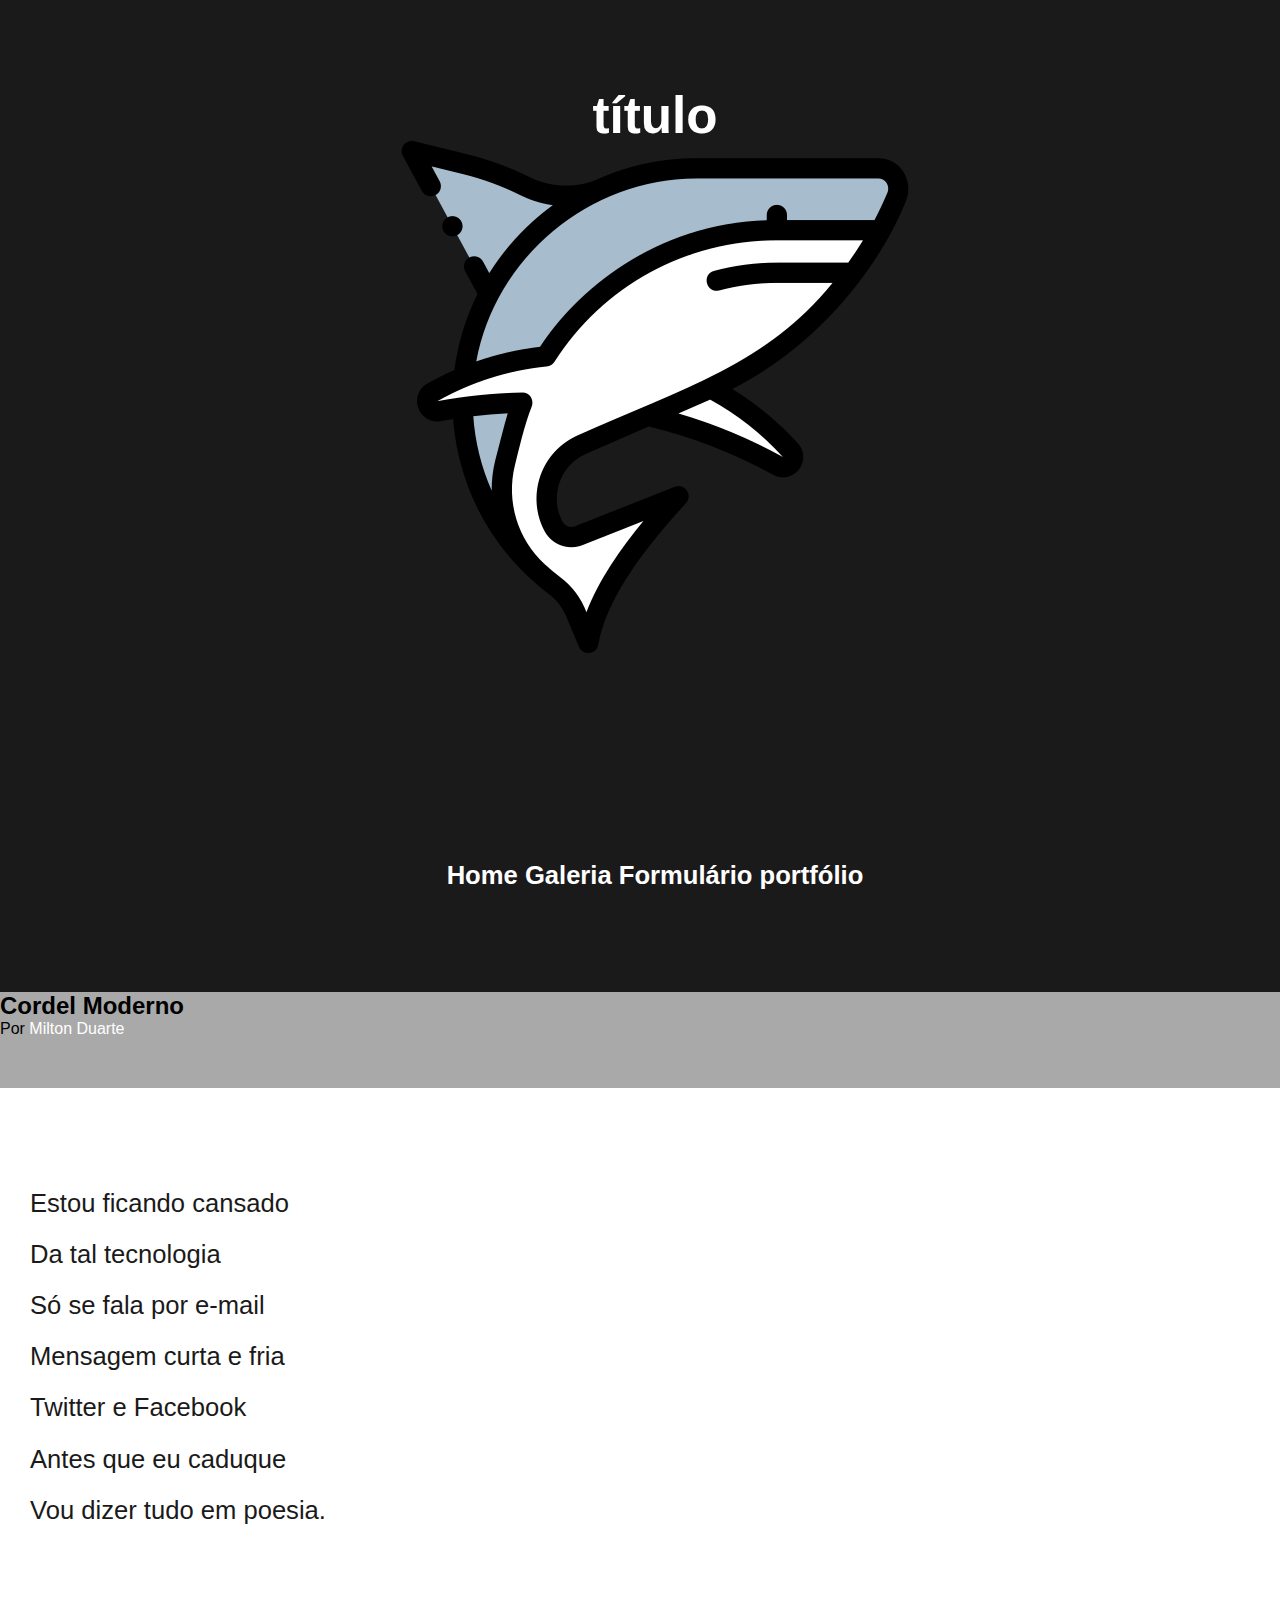
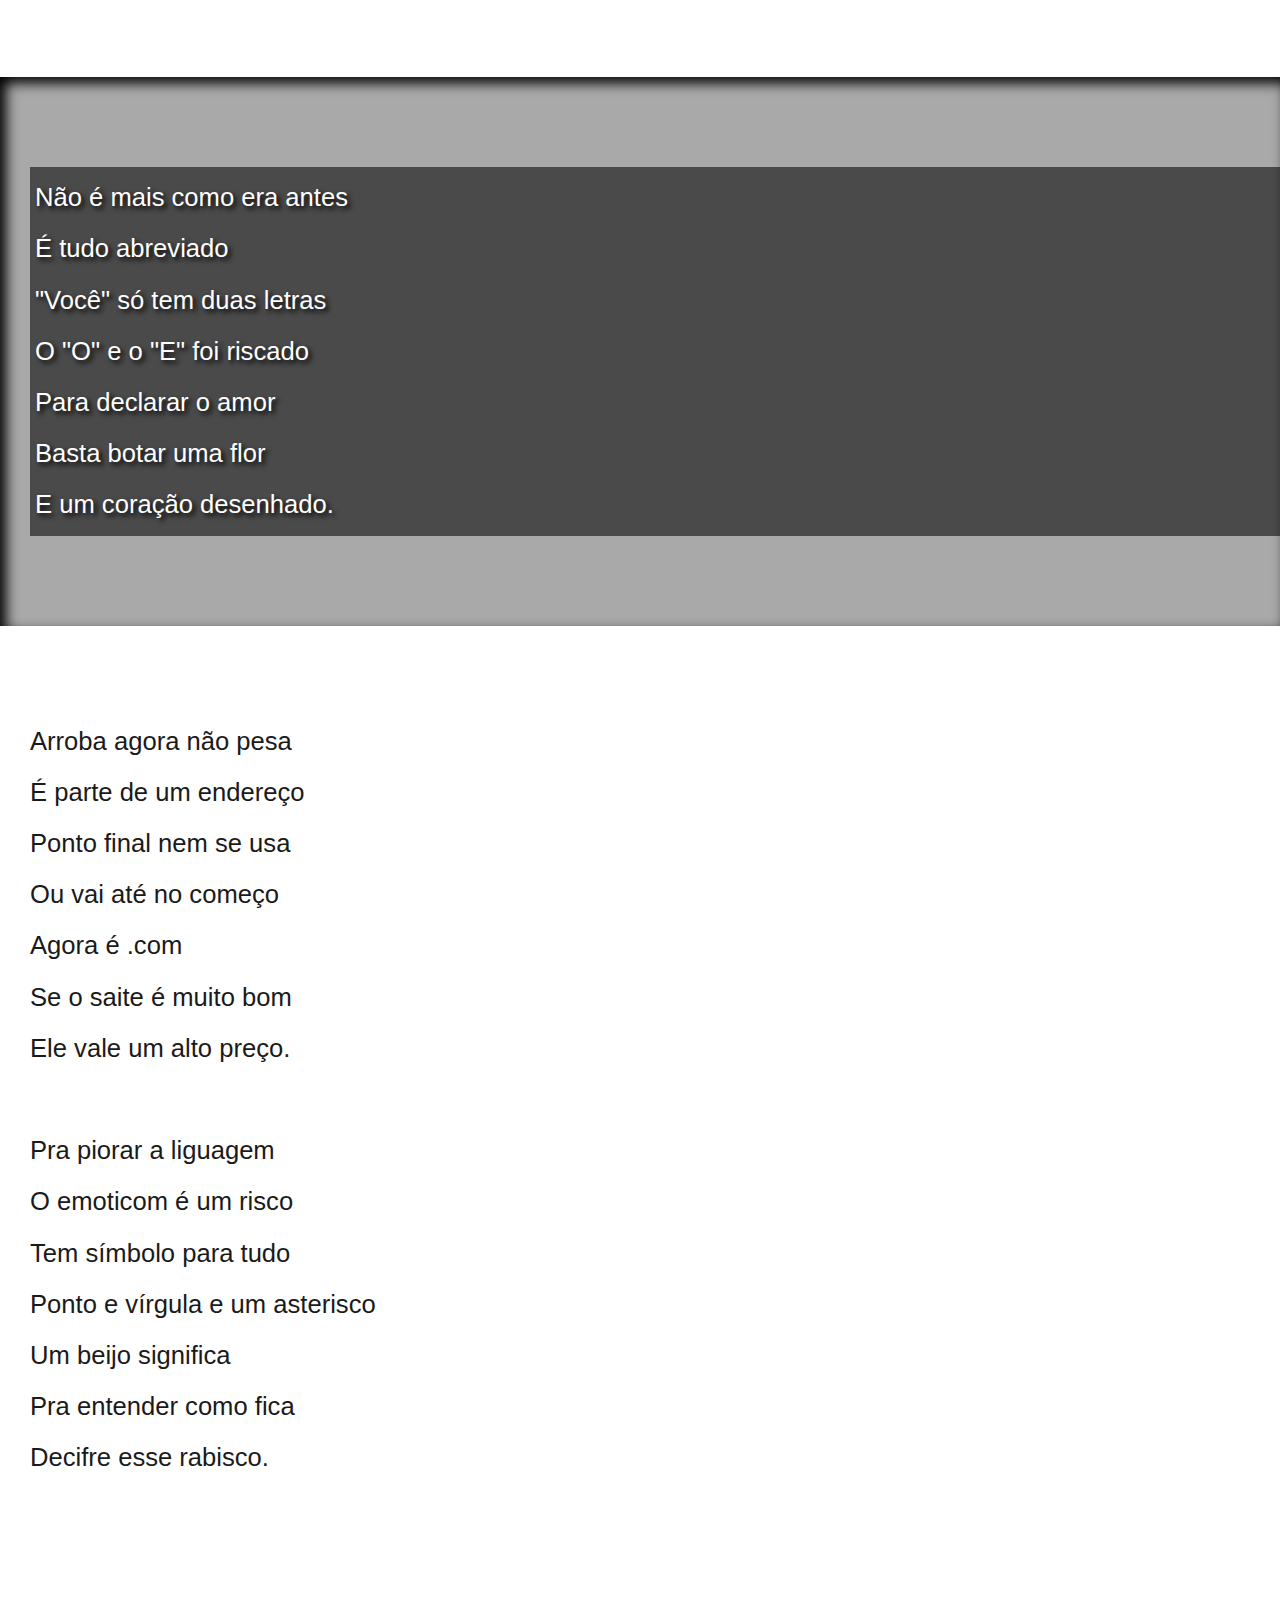
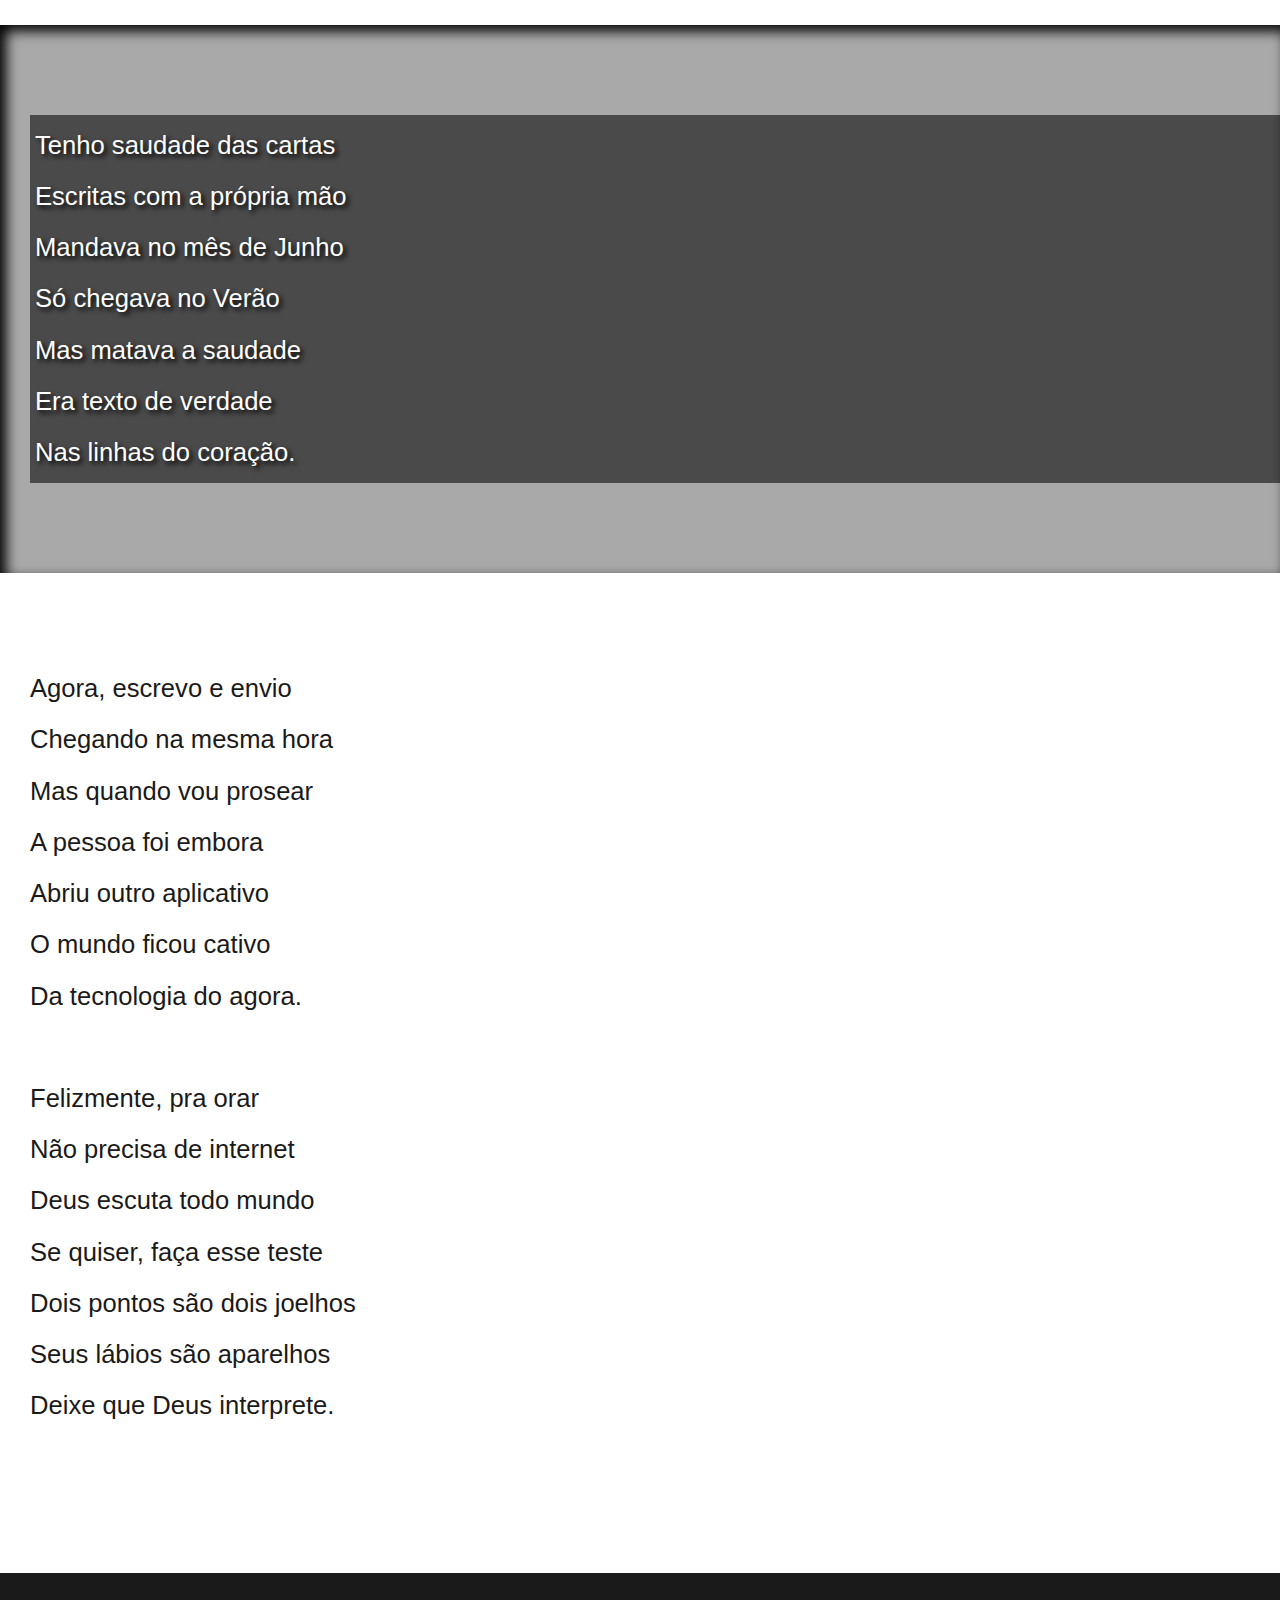
<file: index.html>
<!DOCTYPE html>
<html lang="pt-br">
<head>
    <meta charset="UTF-8">
    <meta name="viewport" content="width=device-width, initial-scale=1.0">
    <title>Home</title>
    <link rel="shortcut icon" href="imagens/2622150.png" type="image/x-icon">
    <link rel="stylesheet" href="estilos/style.css">
    <script src="script.js" defer></script>
</head>
<body>
        <header>
            <section>
                <h1>título</h1>
                <img src="imagens/2622150.png" alt="icone">
            </section>
            <section>
                <nav>
                    <a href="index.html">Home</a>
                    <a href="galeria.html">Galeria</a>
                    <a href="formulario.html">Formulário</a>
                    <a href="pagina.html">portfólio</a>
                </nav>
            </section>
        </header>

    <main>
        <h2>Cordel Moderno</h2>
        <p>Por <a href="https://www.recantodasletras.com.br/poesias/3186743" target="_blank">Milton Duarte</a></p>
                
        <section class="normal">
            <p>
                Estou ficando cansado <br>
                Da tal tecnologia <br>
                Só se fala por e-mail <br>
                Mensagem curta e fria <br>
                Twitter e Facebook <br>
                Antes que eu caduque <br>
                Vou dizer tudo em poesia.
            </p>
        </section>
        
        <section class="imagem" id="img01">
            <p>
                Não é mais como era antes <br>
                É tudo abreviado <br>
                "Você" só tem duas letras <br>
                O "O" e o "E" foi riscado <br>
                Para declarar o amor <br>
                Basta botar uma flor <br>
                E um coração desenhado.
            </p>
        </section>
        
        <section class="normal">
            <p>
                Arroba agora não pesa <br>
                É parte de um endereço <br>
                Ponto final nem se usa <br>
                Ou vai até no começo <br>
                Agora é .com <br>
                Se o saite é muito bom <br>
                Ele vale um alto preço.
            </p>
            <p>
                Pra piorar a liguagem <br>
                O emoticom é um risco <br>
                Tem símbolo para tudo <br>
                Ponto e vírgula e um asterisco <br>
                Um beijo significa <br>
                Pra entender como fica <br>
                Decifre esse rabisco.
            </p>
        </section>
        
        <section class="imagem" id="img02">
            <p>
                Tenho saudade das cartas <br>
                Escritas com a própria mão <br>
                Mandava no mês de Junho <br>
                Só chegava no Verão <br>
                Mas matava a saudade <br>
                Era texto de verdade <br>
                Nas linhas do coração.
            </p>
        </section>
        
        <section class="normal">
            <p>
                Agora, escrevo e envio <br>
                Chegando na mesma hora <br>
                Mas quando vou prosear <br>
                A pessoa foi embora <br>
                Abriu outro aplicativo <br>
                O mundo ficou cativo <br>
                Da tecnologia do agora.
            </p>
            <p>
                Felizmente, pra orar <br>
                Não precisa de internet <br>
                Deus escuta todo mundo <br>
                Se quiser, faça esse teste <br>
                Dois pontos são dois joelhos <br>
                Seus lábios são aparelhos <br>
                Deixe que Deus interprete.
            </p>
        </section>
    </main>
    <footer>
        
    </footer>
</body>
</html>
</file>
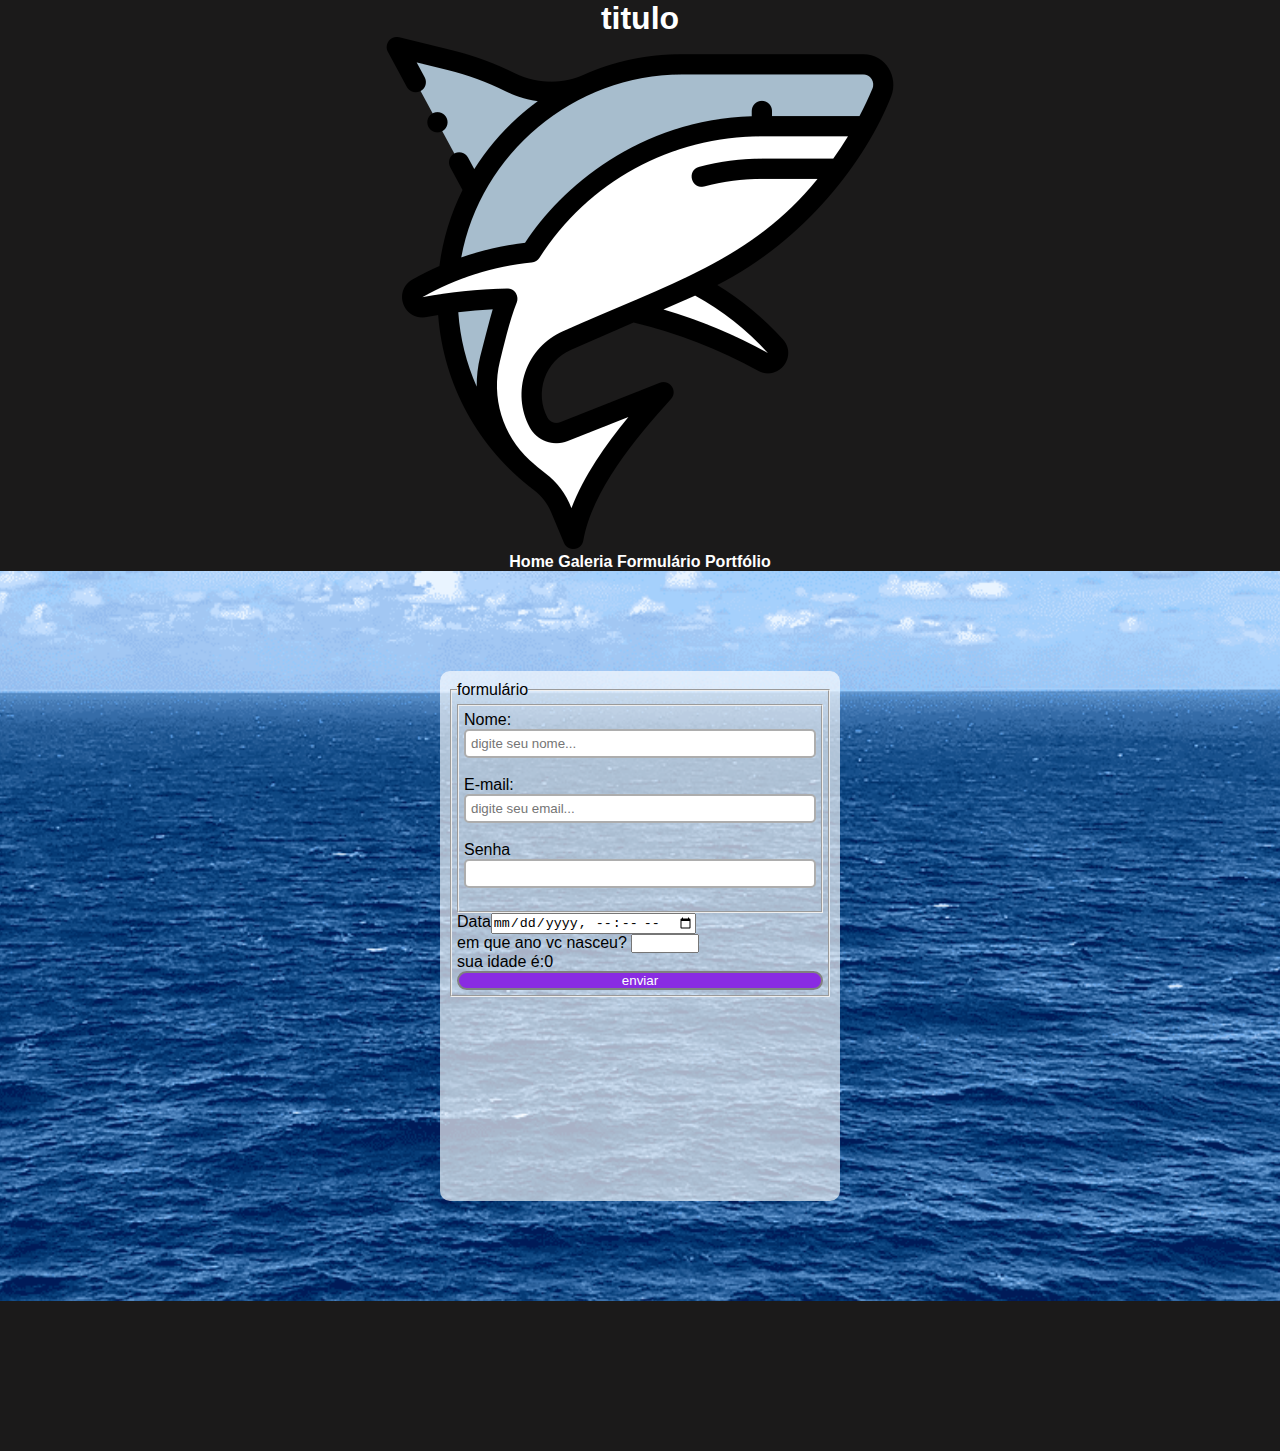
<file: formulario.html>
<!DOCTYPE html>
<html lang="pt-br">
<head>
    <meta charset="UTF-8">
    <meta name="viewport" content="width=device-width, initial-scale=1.0">
    <title>Formulario</title>
    <link rel="shortcut icon" href="imagens/2622150.png" type="image/x-icon">
    <link rel="stylesheet" href="estilos/style03.css">
    <script src="script.js" defer></script>
</head>
<body>
        <header>
            <section>
                <h1>titulo</h1>
                <img src="imagens/2622150.png" alt="icone">
            </section>
            <section>
                <nav>
                    <a href="index.html">Home</a>
                    <a href="galeria.html">Galeria</a>
                    <a href="formulario.html">Formulário</a>
                    <a href="pagina.html">Portfólio</a>
                </nav>
            </section>
        </header>

    <main>
        <section>
            <form action="" id="form">
                <fieldset>
                    <legend>formulário</legend>
                   
                        <fieldset>
                            <p class="form-content"><label for="inome">Nome:</label><input type="text" id="inome" placeholder="digite seu nome..."><br><output id="erronome">erro...</output></p>
                            <p class="form-content"><label for="iemail">E-mail:</label><input type="email" name="eml" id="iemail" placeholder="digite seu email..."><br><output id="erroemail">erro...</output></p>
                            <p class="form-content"><label for="isenha">Senha</label><input type="password" name="senha" id="isenha"><br><output id="errosenha">erro...</output></p>
                        </fieldset>
                    
                        <p><label for="idata">Data</label><input type="datetime-local" name="data" id="idata"></p>
                        <p><label for="iano">em que ano vc nasceu? </label><input type="number" name="ano" id="iano" min="1900" max="2024" oninput="calcIdade()"></p>
                        <p><label for="iidade">sua idade é:</label><output id="iidade">0</output></p>
                        
                        <p><input type="submit" value="enviar" id="button"></p>
                </fieldset>
            </form>
        </section>
    </main>
    <footer>
       
    </footer>
    
</body>
</html>
</file>
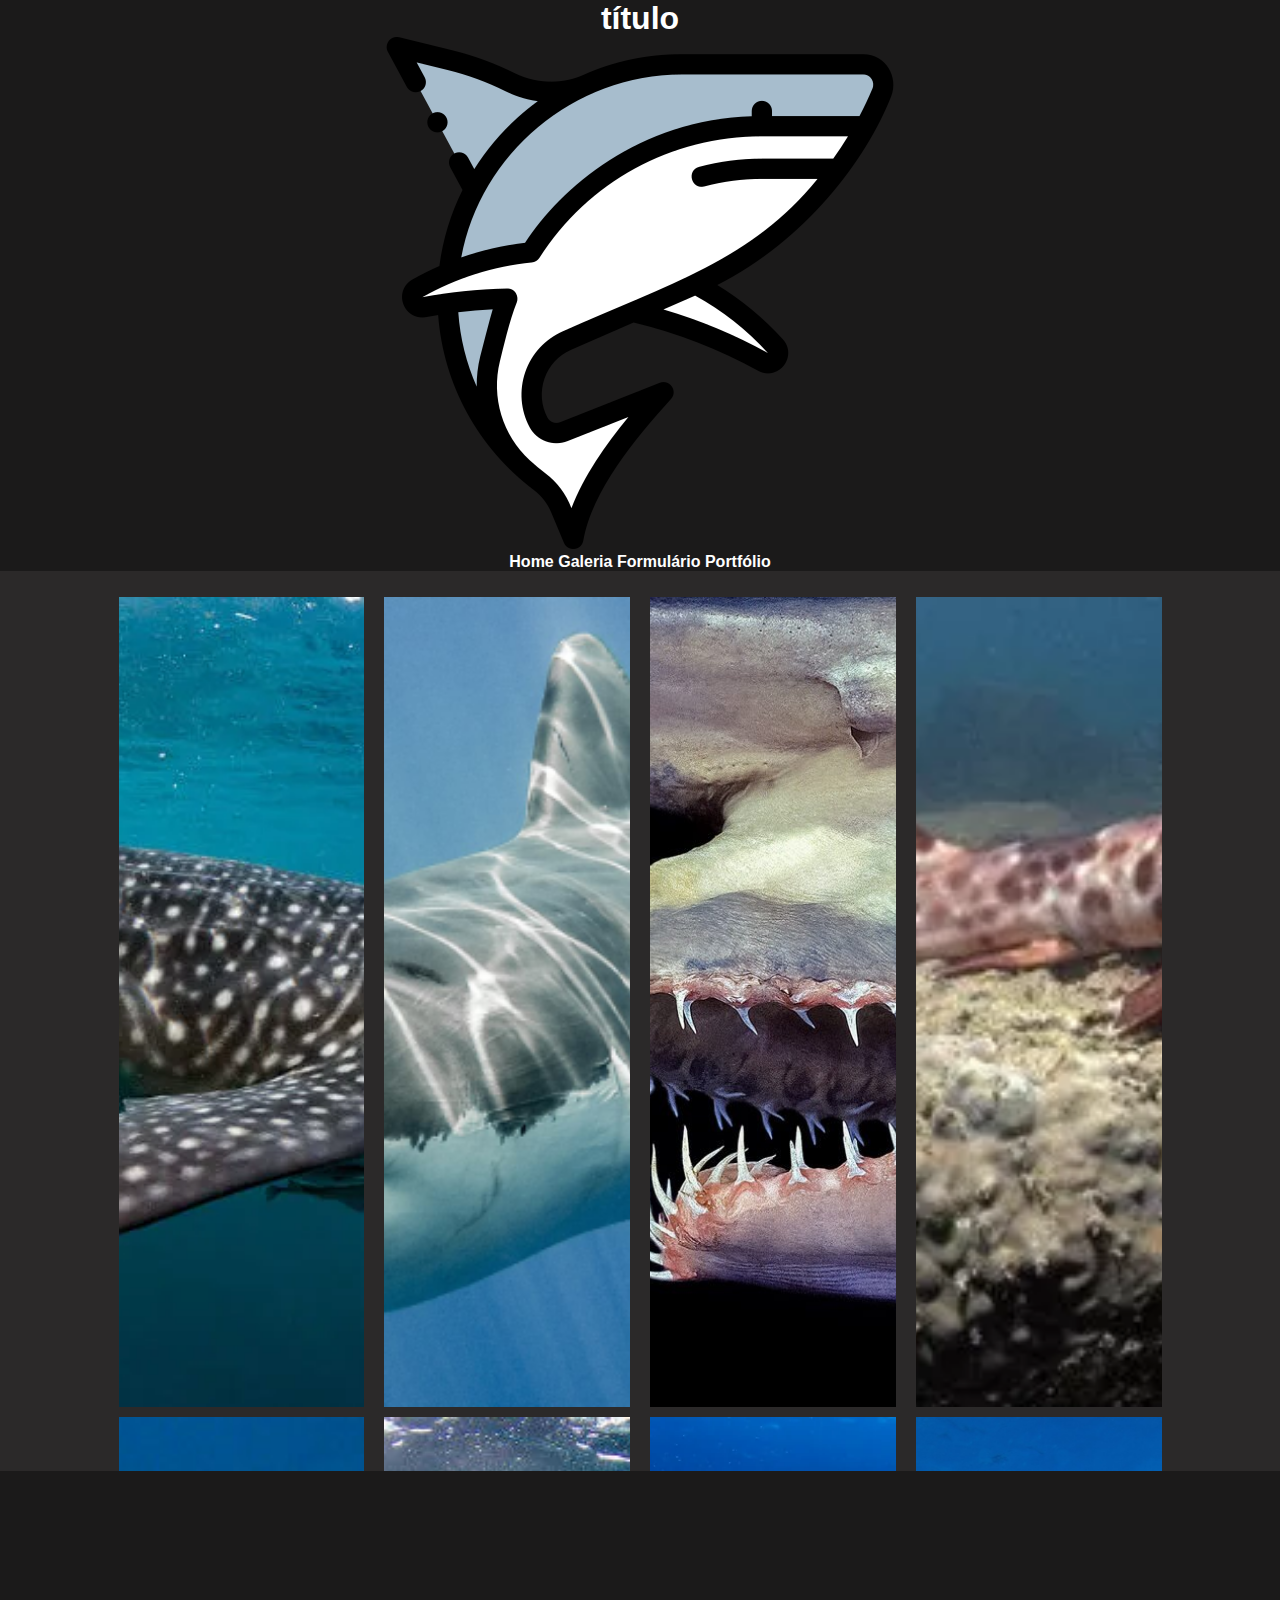
<file: galeria.html>
<!DOCTYPE html>
<html lang="pt-br">
<head>
    <meta charset="UTF-8">
    <meta name="viewport" content="width=device-width, initial-scale=1.0">
    <title>Galeria</title>
    <link rel="shortcut icon" href="imagens/2622150.png" type="image/x-icon">
    <link rel="stylesheet" href="estilos/style02.css">
    <script src="script.js" defer></script>
</head>
<body>
        <header>
            <section>
                <h1>título</h1>
                <img src="imagens/2622150.png" alt="icone">
            </section>
            <section>
                <nav>
                    <a href="index.html">Home</a>
                    <a href="galeria.html">Galeria</a>
                    <a href="formulario.html">Formulário</a>
                    <a href="pagina.html">Portfólio</a>
                </nav>
            </section>
        </header>

    <main>
        <section>
            <div class="card"><img src="imagens/tubarao-baleia.webp" alt=""><div class="info">
                <h2>tubarão baleia</h2><p>Lorem ipsum, dolor sit amet consectetur adipisicing elit. Qui nobis cum saepe quas magni? Dolorem tenetur quia voluptas vel natus quo optio incidunt? Praesentium, tempora vel quas sit quam quos.</p>
            </div></div>
            <div class="card"><img src="imagens/tubarao-branco.webp" alt=""><div class="info">
                <h2>tubarão branco</h2><p>Lorem ipsum dolor sit amet, consectetur adipisicing elit. Voluptatum, corrupti illum! Dolores ex voluptates eos, est animi odio harum vel accusantium repellendus dignissimos tempore, maxime at, pariatur totam blanditiis labore.</p>
            </div></div>
            <div class="card"><img src="imagens/tubarao-duende.jpg" alt=""><div class="info">
                <h2>tubarão duende</h2><p>Lorem ipsum dolor sit amet consectetur adipisicing elit. Obcaecati ab mollitia quo reiciendis rem beatae voluptatibus tempora magni incidunt! In, pariatur consequatur. Voluptatum fugit quis sint aperiam aut repellat laboriosam.</p>
            </div></div>
            <div class="card"><img src="imagens/tubarao-gato.webp" alt=""><div class="info">
                <h2>tubarão gato</h2><p>Lorem ipsum dolor sit amet consectetur adipisicing elit. Magnam, expedita assumenda alias numquam iste magni quam, exercitationem nesciunt quia aperiam distinctio adipisci ea eos suscipit eius veritatis aspernatur ipsa id.</p>
            </div></div>
            <div class="card"><img src="imagens/tubarao-limao.jpg" alt=""><div class="info">
                <h2>tubarão limao</h2><p>Lorem ipsum dolor sit amet consectetur adipisicing elit. Incidunt, eos accusantium? Quisquam, similique saepe. Ipsam esse cumque perferendis exercitationem fugiat eaque! Obcaecati earum officia id officiis sequi quo. Voluptates, voluptatum.</p>
            </div></div>
            <div class="card"><img src="imagens/tubarao-mako.webp" alt=""><div class="info">
                <h2>tubarão mako</h2><p>Lorem ipsum dolor sit amet consectetur adipisicing elit. Earum ducimus praesentium tempora incidunt, vero aliquid minus. Est harum, culpa dolore corporis adipisci a dolores illum fuga magnam maxime eos minus.</p>
            </div></div>
            <div class="card"><img src="imagens/Tubarao-Lixa.webp" alt=""><div class="info">
                <h2>Tubarão Lixa</h2><p>Lorem ipsum, dolor sit amet consectetur adipisicing elit. Iure non repellat harum assumenda quam praesentium consequatur adipisci veritatis animi quidem velit consectetur porro repellendus labore ipsa ratione, sequi modi provident.</p>
            </div></div>
            <div class="card"><img src="imagens/tubarao-martelo.jpg" alt=""><div class="info">
                <h2>tubarão martelo</h2><p>Lorem ipsum, dolor sit amet consectetur adipisicing elit. Corporis quam dolore harum deleniti voluptatem molestias modi, mollitia laborum, laboriosam unde libero adipisci qui earum itaque illum nihil fuga pariatur architecto?</p>
            </div></div>
            <div class="card"><img src="imagens/tubarao-tigre.webp" alt=""><div class="info">
                <h2>tubarão tigre</h2><p>Lorem ipsum dolor, sit amet consectetur adipisicing elit. Quos exercitationem ea fugit temporibus reiciendis minima consequuntur dolorum voluptates? Error, officiis unde dolorem accusantium cum quisquam commodi vero earum totam libero?</p>
            </div></div>
            <div class="card"><img src="imagens/tubarao01.webp" alt=""><div class="info">
                <h2>tubarão</h2><p>Lorem ipsum dolor sit amet consectetur adipisicing elit. Architecto, quisquam! Tempore veniam eaque, eius dolores molestiae est beatae quo? Ab iure maxime hic et laborum porro ducimus excepturi ipsam? Asperiores.</p>
            </div></div>
            <div class="card"><img src="imagens/tubarao02.jpg" alt=""><div class="info">
                <h2>tubarão</h2><p>Lorem ipsum dolor sit amet consectetur adipisicing elit. Blanditiis, obcaecati culpa, itaque neque debitis libero amet totam accusantium magni assumenda sint explicabo non eaque fugit voluptas ratione laborum doloribus. Possimus.</p>
            </div></div>
            <div class="card"><img src="imagens/Tubarão-azul.webp" alt=""><div class="info">
                <h2>Tubarão azul</h2><p>Lorem ipsum dolor sit amet consectetur adipisicing elit. Maxime animi tenetur dolores amet deleniti soluta accusantium explicabo possimus autem veritatis, omnis veniam in nihil modi nostrum delectus! Itaque, dignissimos quasi.</p>
            </div></div>
            <div class="card"><img src="imagens/Tubarão-mangona.jpg" alt=""><div class="info">
                <h2>Tubarão mangona</h2><p>Lorem ipsum dolor sit amet consectetur adipisicing elit. Possimus eligendi laboriosam modi repudiandae minima, placeat molestiae fugiat ab amet rerum dolor consequuntur inventore sunt, enim nobis! Nemo laudantium fugit velit.</p>
            </div></div>
        </section>
    </main>
    <footer>
        
    </footer>
</body>
</html>
</file>
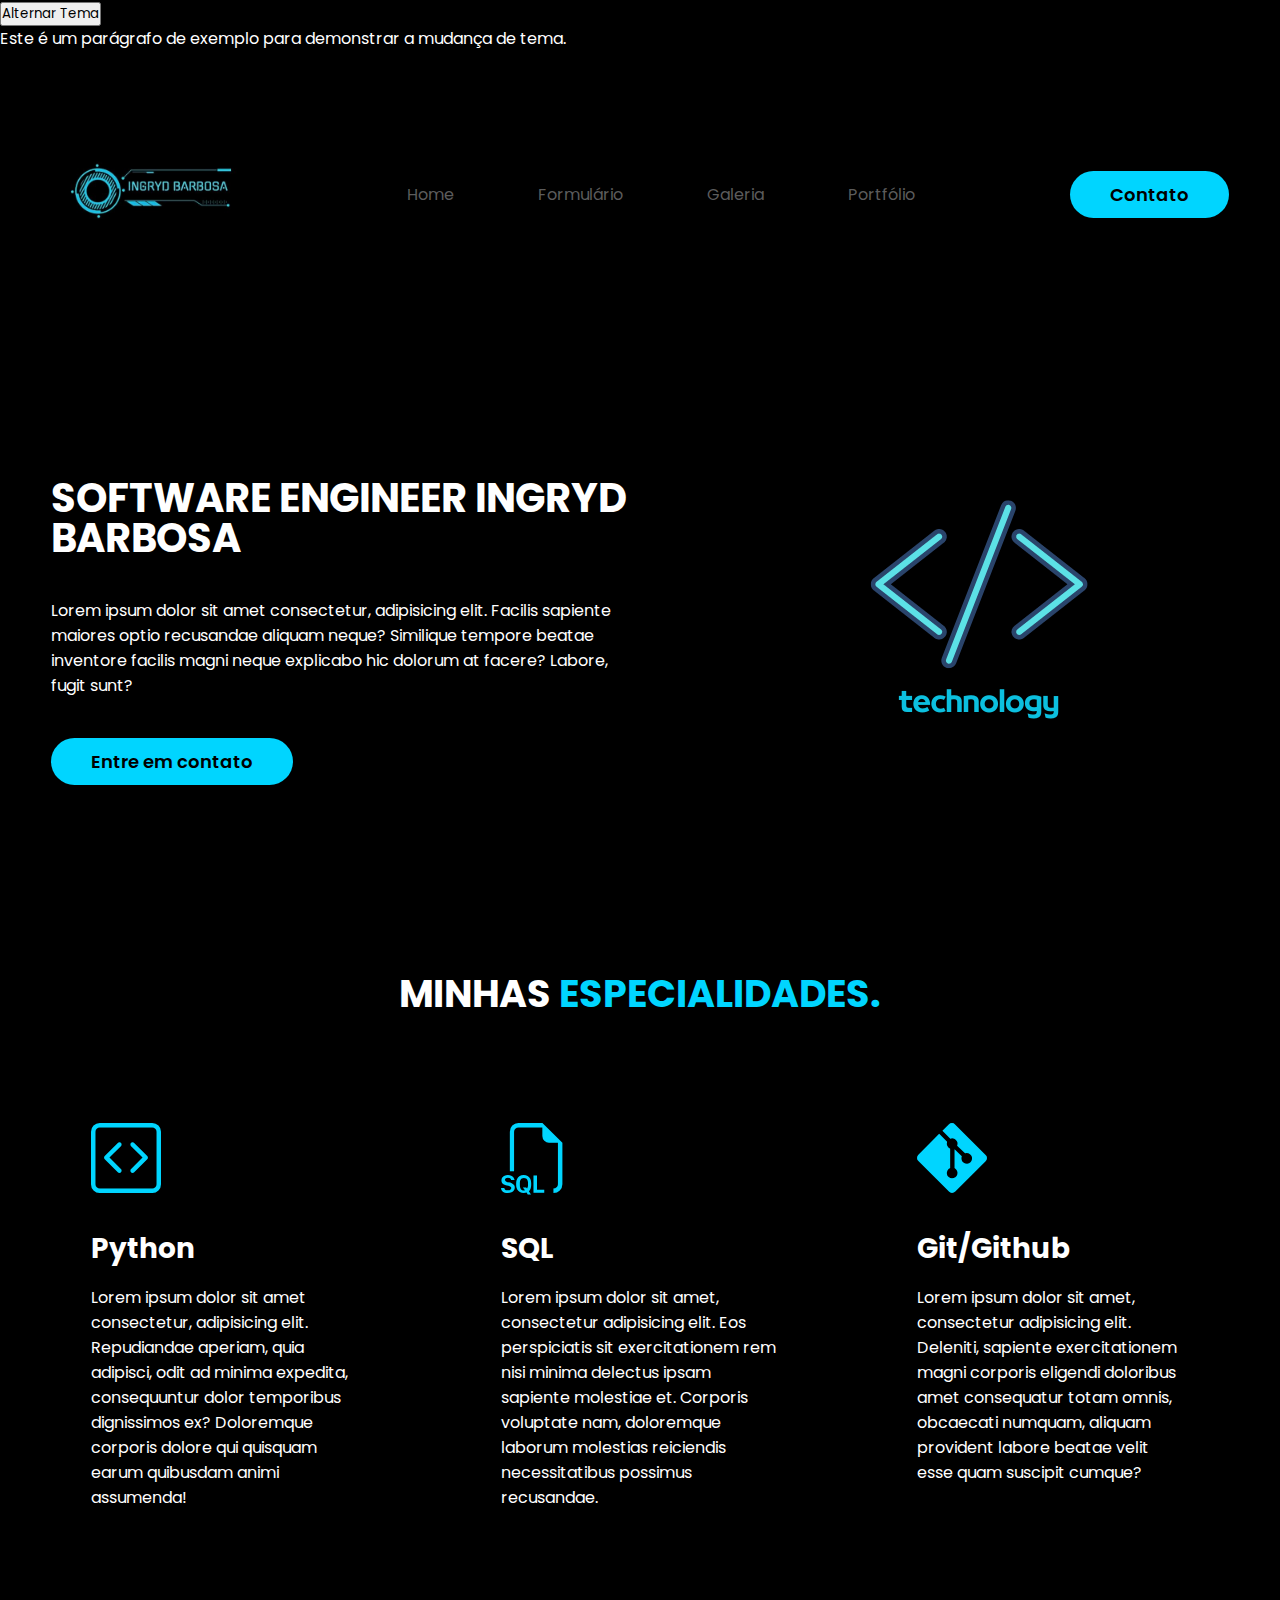
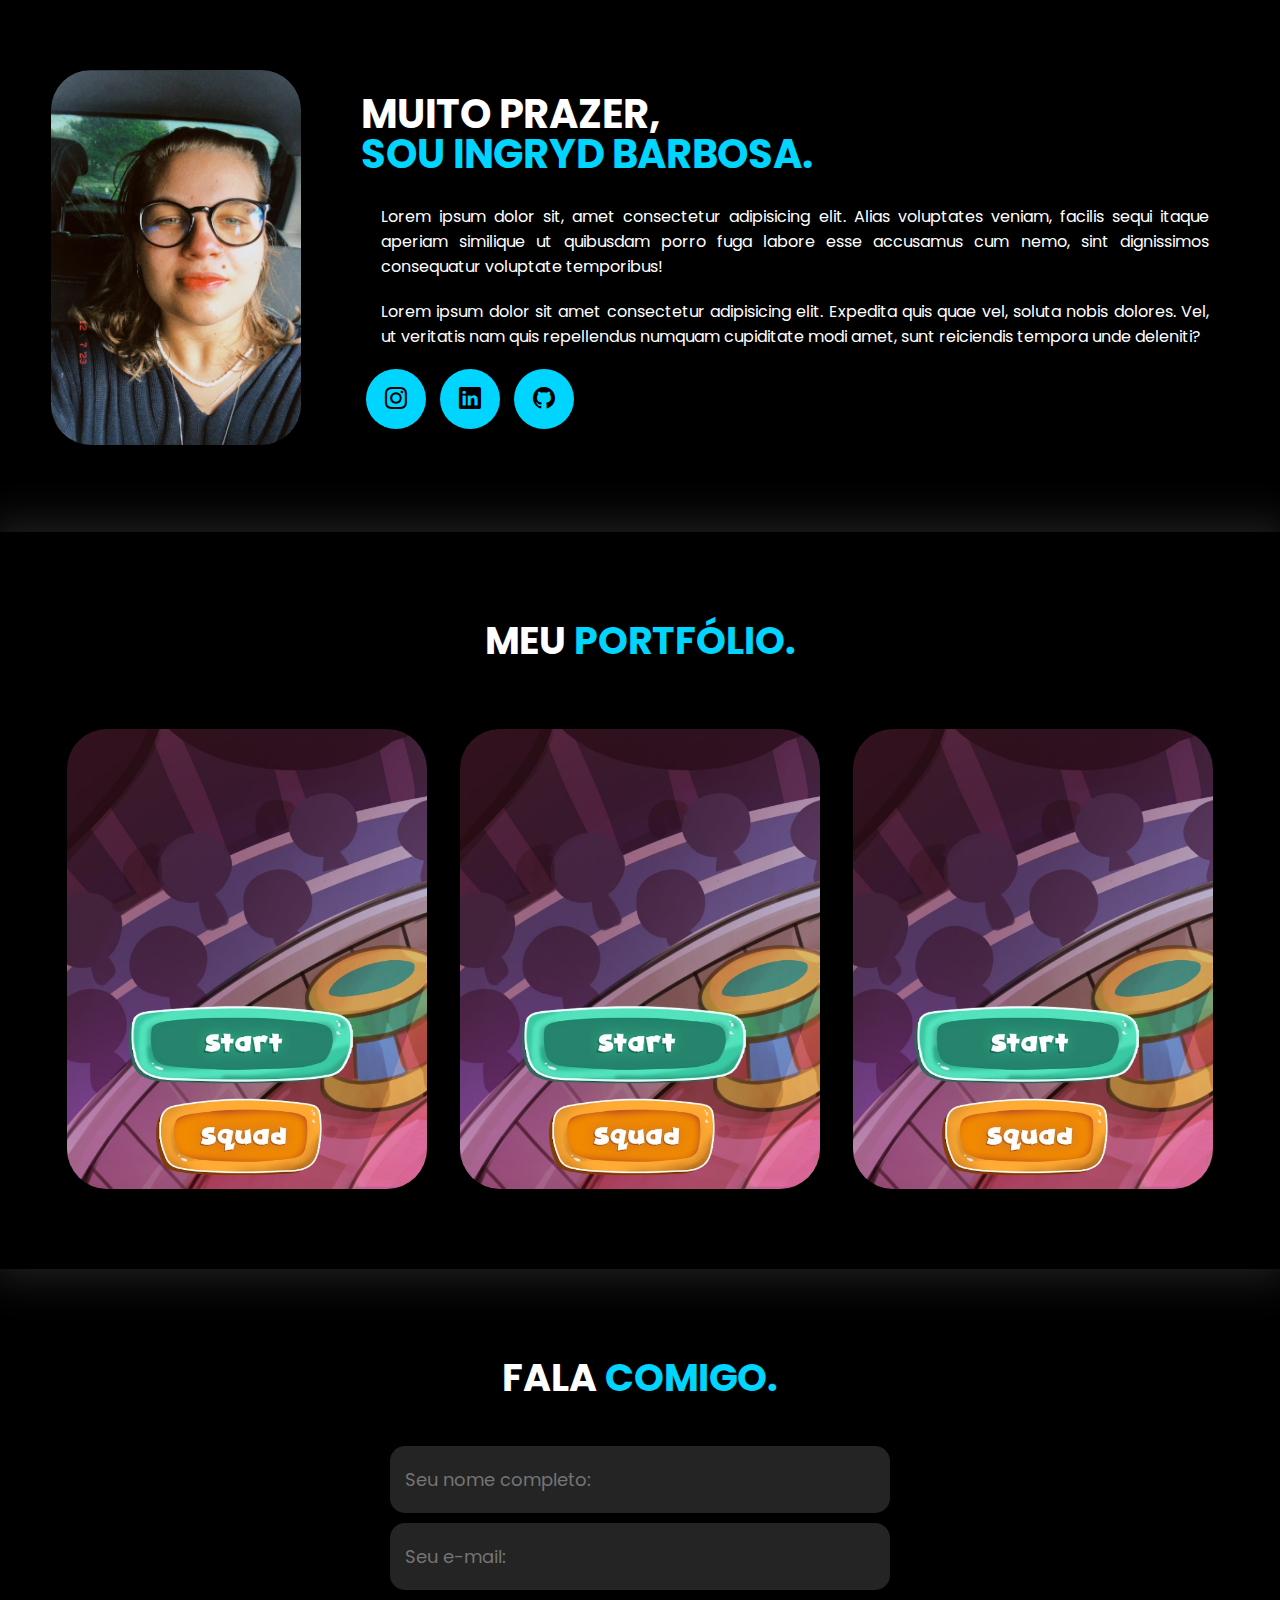
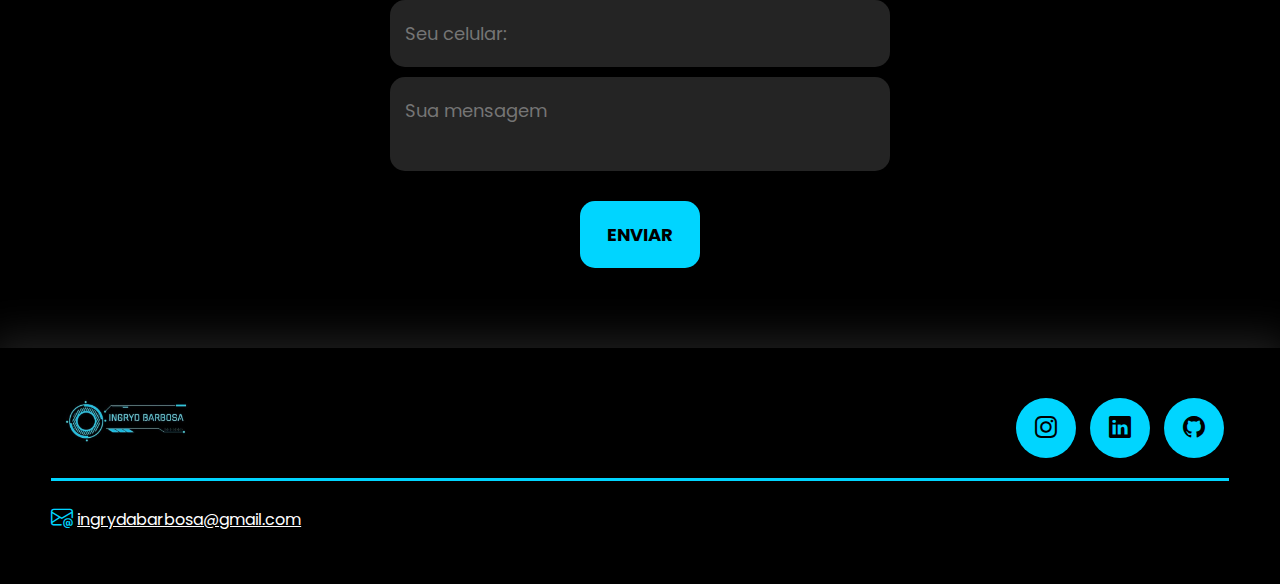
<file: pagina.html>
<!DOCTYPE html>
<html lang="pt-br">
<head>
    <meta charset="UTF-8">
    <meta name="viewport" content="width=device-width, initial-scale=1.0">
    <!--GOOGLE FONTS--><link rel="preconnect" href="https://fonts.googleapis.com">
<link rel="preconnect" href="https://fonts.gstatic.com" crossorigin>
<link href="https://fonts.googleapis.com/css2?family=Poppins:ital,wght@0,100;0,200;0,300;0,400;0,500;0,600;0,700;0,800;0,900;1,100;1,200;1,300;1,400;1,500;1,600;1,700;1,800;1,900&display=swap" rel="stylesheet">
   <!--bottstrap icons--> <link rel="stylesheet" href="https://cdn.jsdelivr.net/npm/bootstrap-icons@1.11.3/font/bootstrap-icons.min.css">    
   <link rel="stylesheet" href="estilos/style04.css">
    <title>portfólio</title>
</head>

<body>
    <button id="themeToggleButton" onclick="mudaTela()">Alternar Tema</button>
    <p>Este é um parágrafo de exemplo para demonstrar a mudança de tema.</p>

    <script src="script.js" defer></script>
</body>

<body>
    <header>
        <div class="interface">
            <div class="logo">
                <a href="#">
                    <img src="img/Ingryd Barbosa.jpg" alt="logo" width="200" height="200"> 

                </a>

            </div> <!--logo-->
            <nav class=" menu-desktop">
                <ul>
                    <li><a href="index.html">Home</a></li>
                    <li><a href="formulario.html">Formulário</a></li>
                    <li><a href="galeria.html">Galeria</a></li>
                    <li><a href="pagina.html">Portfólio</a></li>
                </ul>
            </nav>

            <div class="btn-contato">
            <a href="#">
                <button>Contato</button>

               

            </a>

            </div> <!--btn-contato-->
        </div> <!--interface-->
    </header>
    
    <main>
        <section class="topo-do-site">
            <div class="interface">
                <div class="flex">
                    <div class="txt-topo-site">
                        <h1>SOFTWARE ENGINEER INGRYD BARBOSA</h1>
                        <p>Lorem ipsum dolor sit amet consectetur, adipisicing elit. Facilis sapiente maiores optio recusandae aliquam neque?
                             Similique tempore beatae inventore facilis magni neque explicabo hic dolorum at facere? Labore, fugit sunt?</p>
                        <div class="btn-contato">
                            <a href="#">
                                <button>Entre em contato</button>
                            </a>
                            </div><!--txt-topo-site-->
                        </div>

                    <div class="img-topo-site">
                        <img src="img/Dev Barbosa (2).png" alt="" width="500" height="500">
                        
                    </div><!--img-topo-site-->

                </div><!--flex-->

            </div> <!--interface-->
        </section>

        <section class="especialidades">
            <div class="interface">
                <h2 class="titulo">MINHAS <span>ESPECIALIDADES.</span></h2>
                <div class="flex">
                   
                    <div class="especialidade-box">
                        <i class="bi bi-code-square"></i>
                        <h3>Python</h3>
                        <p>Lorem ipsum dolor sit amet consectetur, adipisicing elit. Repudiandae aperiam, quia adipisci, odit ad minima expedita, consequuntur dolor temporibus dignissimos ex? Doloremque corporis dolore qui quisquam earum quibusdam animi assumenda!</p>
                   </div><!--especialidades.box-->


                    
                    <div class="especialidade-box">
                        <i class="bi bi-filetype-sql"></i>
                        <h3>SQL</h3>
                        <p>Lorem ipsum dolor sit amet, consectetur adipisicing elit. Eos perspiciatis sit exercitationem rem nisi minima delectus ipsam sapiente molestiae et. Corporis voluptate nam, doloremque laborum molestias reiciendis necessitatibus possimus recusandae.</p>
                    </div> <!--especialidades.box-->

                    
                    <div class="especialidade-box">
                        <i class="bi bi-git"></i>
                        <h3>Git/Github</h3>
                        <p>Lorem ipsum dolor sit amet, consectetur adipisicing elit. Deleniti, sapiente exercitationem magni corporis eligendi doloribus amet consequatur totam omnis, obcaecati numquam, aliquam provident labore beatae velit esse quam suscipit cumque?</p>
                    </div>

                    

                </div><!--flex-->

            </div><!--interface-->

        </section><!--especialidades-->
    

    <section class="sobre">
        <div class="interface">
            <div class="flex">
                <div class="img-sobre">
                    <img src="img/ingryd 2 .jpg" alt="" width="250px">
                </div><!--img-sobre-->
                <div class="txt-sobre">
                    <h2>MUITO PRAZER, <span> SOU INGRYD BARBOSA.</span></h2>
                    <p>Lorem ipsum dolor sit, amet consectetur adipisicing elit. Alias voluptates veniam, facilis sequi itaque aperiam similique ut quibusdam porro fuga labore esse accusamus cum nemo, sint dignissimos consequatur voluptate temporibus!</p>
                    <p>Lorem ipsum dolor sit amet consectetur adipisicing elit. Expedita quis quae vel, soluta nobis dolores. Vel, ut veritatis nam quis repellendus numquam cupiditate modi amet, sunt reiciendis tempora unde deleniti?</p>
                    <div class="btn-social">
                        <a href="https://www.instagram.com/ingrydaraujob_/"><button><i class="bi bi-instagram"></i></button></a>
                        <a href="https://www.linkedin.com/in/ingryd-barbosa-b1330325b/"><button><i class="bi bi-linkedin"></i></button></a>
                        <a href="https://github.com/ingrydaraujob"><button><i class="bi bi-github"></i></button></a>


                    </div>
                </div><!--txt-sobre-->

            </div><!--flex-->
        </div><!--interface-->

    </section><!--sobre-->

    <section class="portfólio">
        <div class="interface">
            <h2 class="titulo">MEU <span>PORTFÓLIO.</span></h2>
            <div class="flex">
                <div class="img-port" style="background-image: url(img/INICIO.jpeg);"> 
                    <div class="overlay">Projeto</div>
                </div>
                <div class="img-port" style="background-image: url(img/INICIO.jpeg);"> 
                    <div class="overlay">Projeto</div>
                </div>
                <div class="img-port" style="background-image: url(img/INICIO.jpeg);"> 
                    <div class="overlay">Projeto</div>
                </div>


            </div><!--flex-->

        </div><!--interface-->

    </section><!--portifolio-->

    <section class="formulario">
        <div class="interface">
            <h2 class="titulo">FALA <span>COMIGO.</span></h2>

            <form action="">
                <input type="text" name="" id="" placeholder="Seu nome completo:" required>
                <input type="text" name="" id="" placeholder="Seu e-mail:" required>
                <input type="text" name="" id="" placeholder="Seu celular:">
                <textarea name="" id="" placeholder="Sua mensagem" required ></textarea>
                <div class="enviar"> <input type="submit" value="ENVIAR"> </div>

            </form>
        </div><!--interface-->

    </section><!--formulario-->
    
    </main>

    <footer>
        <div class="interface">
            <div class="line-footer">
            <div class="flex">
                <div class="logo-footer">
                    <img src="img/nova logo.jpg" alt="logo" width="150" height="">
                </div><!--logo-footer-->
                <div class="btn-social">
                    <a href="https://www.instagram.com/ingrydaraujob_/"><button><i class="bi bi-instagram"></i></button></a>
                    <a href="https://www.linkedin.com/in/ingryd-barbosa-b1330325b/"><button><i class="bi bi-linkedin"></i></button></a>
                    <a href="https://github.com/ingrydaraujob"><button><i class="bi bi-github"></i></button></a>


                </div>
            </div>
            </div><!--line-footer-->

            <div class="line-footer borda">
                <p><i class="bi bi-envelope-at"></i> <a href="mailto:ingrydabarbosa@gmail.com">ingrydabarbosa@gmail.com</a> </p>
            </div><!--line-footer-->
        </div><!--interface-->
    </footer>



</body>
</html>
</file>
<file: estilos/style.css>
@charset "UTF-8";

:root{
    --fonte1: verdana, geneva, tahoma, sans-serif;
    
    --cor01:  rgb(27, 26, 26);
}
*{
    margin: 0px;
    padding: 0px;
}
html, body{
    min-height: 100vh;
    background-color: darkgray;
    font-family: var(--fonte1);
}
header{
    background-color: var(--cor01);
    color: white;
    text-align: center;
}
header > h1{
    padding-top: 50px;
    font-variant: small-caps;
    font-family: var(--fonte1);
    font-size: 10vw;
}
main p{
    padding-bottom: 50px;
}
main a{
    text-decoration: none;
    color: rgb(255, 255, 255);
}
header a{
    color: white;
    text-decoration: none;
    font-weight: bolder;
}
header a:hover{
    background-image: linear-gradient(to top,rgb(184, 179, 179),transparent);
    color: var(--cor01);
}
section{
    padding-top: 10vh;
    padding-bottom: 10vh;
    line-height: 2em;
    padding-left: 30px;
    font-family: var(--fonte3);
    font-size: 2vw;
}
section > p{
    padding-bottom: 2em;
}
section.normal{
    background-color: white;
    color: var(--cor01);
}
section.imagem{
    color: white;
    box-shadow: inset 6px 6px 13px 0px black;
    background-size: cover;
    background-attachment: fixed;
}
section.imagem >p{
    display: flex;
    padding: 5px;
    background-color: rgba(0, 0, 0, 0.562);
    text-shadow: 3px 3px 5px black;
}
section#img01{
    background-image: url("../imagens/oceano-atlantico.png");
    background-position: right center;
    
}
section#img02{
    background-image: url("../imagens/oceano_327.jpg");
    background-position: right center;
    
}
footer{
    background-color: var(--cor01);
    height: 150px;
    width: 100vw;
    

}
</file>
<file: estilos/style03.css>
@charset "UTF-8";

:root{
    --fonte1: verdana, geneva, tahoma, sans-serif;
    
    --cor01:  rgb(27, 26, 26);
}
*{
    margin: 0px;
    padding: 0px;
    box-sizing: border-box;
}
html, body{
    min-height: 100vh;
    background-color: darkgray;
    font-family: var(--fonte1);
}
header{
    background-color: var(--cor01);
    color: white;
    text-align: center;
}
header > h1{
    padding-top: 50px;
    font-variant: small-caps;
    font-family: var(--fonte1);
    font-size: 10vw;
}
header a{
    color: white;
    text-decoration: none;
    font-weight: bolder;
}
header a:hover{
    background-image: linear-gradient(to top,rgb(184, 179, 179),transparent);
    color: var(--cor01);
}
body{
    background: black url(../imagens/oceano-atlantico.png) no-repeat;
    background-position: top center;
    background-size: cover;
}
main form{
    width: 400px;
    height: 530px;
    margin: auto;
    margin-top: 100px;
    margin-bottom: 100px;
    padding: 10px;
    border-radius: 10px;
    background-color: rgba(255, 255, 255, 0.664);
    font-family: var(--fonte3);
}
fieldset{
    padding: 5px;
}
.form-content input{
    width: 100%;
    border-radius: 5px;
    padding: 5px;
    border: 2px solid rgb(173, 173, 173);
}
.form-content output{
    
    visibility: hidden;
} 
#button{
    background-color: rgb(137, 43, 226);
    width: 100%;
    border: 2px solid gray;
    border-radius: 10px;
    color: white;
    cursor: pointer;
}
#button:hover{
    background-color: rgb(192, 180, 203);
}
.form-content.erro input{
    border-color: red;
}
.form-content.erro output{
    color: red;
    visibility: visible;
}
.form-content.ok input{
    border-color: aqua;
}
.form-content.ok output{
    visibility: hidden;
}
footer{
    background-color: var(--cor01);
    height: 150px;
    width: 100vw;
   
}
</file>
<file: estilos/style02.css>
@charset "UTF-8";

:root{
    --fonte1: verdana, geneva, tahoma, sans-serif;
    --cor01:  rgb(27, 26, 26);
}
*{
    margin: 0px;
    padding: 0px;
    box-sizing: border-box;
}
html, body{
    min-height: 100vh;
    background-color: rgb(43, 41, 41);
    font-family: var(--fonte1);
}
header{
    background-color: var(--cor01);
    color: white;
    text-align: center;
}
header > h1{
    padding-top: 50px;
    font-variant: small-caps;
    font-family: var(--fonte1);
    font-size: 10vw;
}
header a{
    color: white;
    text-decoration: none;
    font-weight: bolder;
}
header a:hover{
    background-image: linear-gradient(to top,rgb(184, 179, 179),transparent);
    color: var(--cor01);
}
main{
    width: 100vw;
    height: 100vh;
    padding: 2%;
    overflow: auto;
    
    
}
main section{
    width: 100%;
    height: 90vh;
    display: flex;
    align-items: center;
    flex-wrap: wrap;
    justify-content: center;
    gap: 10px;
    
}
.card{
    position: relative;
    width: 20%;
    height: 100%;
    margin: 0px 5px;
    transition: width 1s;
}
.card:hover{
    width: 30%;
    .info{
        display: block;
    }
}
.info{
    display: none;
    position: absolute;
    width: 100%;
    padding: 16% 8%;
    bottom: 0;
    background: linear-gradient(to top, rgba(0, 0, 0, 0.74) 65%, transparent);
    color: white;
    transition: display 0.5;

}
.info h2{
    color: gold;
}
main>section>div> img{
    height: 100%;
    width: 100%;
    object-fit: cover;
   
}
footer{
    background-color: var(--cor01);
    height: 150px;
    width: 100vw;
    
}
@media screen and (max-width: 768px) {
    main section{
        width: 100%;
        height: 90vh;
        display: contents;
        align-items: center;
        flex-wrap: wrap;
        justify-content: center;
        
        
    }
    .card{
        position: relative;
        width: 60%;
        height: 100%;
        margin: 0px 5px;
        padding-bottom: 10px;
        transition: width 1s;
    }
    .card:hover{
        width: 90%;
        .info{
            display: block;
        }
    }

}
</file>
<file: estilos/style04.css>
/*estilo geral*/
*{
    margin: 0;
    padding:0;
    box-sizing: border-box;
    font-family:"poppins",sans-serif;
}

body{
    background-color: black;
    height: 100vh ;
}

.interface{
    max-width: 1280px;
    margin: 0 auto;
}

.flex{
    display: flex;
}

.btn-contato button {
    padding: 10px 40px;
    font-size: 18px;
    font-weight: 600;
    background-color: rgb(0, 213, 255);
    border: 0;
    border-radius: 30px;
    cursor: pointer;
    transition: .2s;
}

h2.titulo{
    color: white;
    font-size: 38px; 
    text-align: center;

}
h2.titulo span{
    color: rgb(0, 213, 255) ;
}

button:hover, form .enviar input:hover{
    box-shadow: 0px 0px 8px rgb(0, 213, 255);
    transform: scale(1.05) ;
}

/*estilo do cabeçalho*/
header{
    padding: 40px 4%;
}

header > .interface{
    display: flex;
    align-items: center;
    justify-content: space-between;
}

header a{
    color: #5c5c5c;
    text-decoration: none;
    display: inline-block;
    transition: .2s;
}

header a:hover{
    color: white;
    transform: scale(1.05);

}

header nav ul {
    list-style-type: none;
    
}

header nav ul li{
    display: inline-block;
    padding: 0 40px;
}




/*estilo do topo do site*/
section.topo-do-site{
    padding: 40px 4% ;
}

section.topo-do-site .flex{
    align-items: center;
    justify-content: center;
    gap: 90px;
}


.topo-do-site h1{
    color: white;
    font-size: 40px;
    line-height: 40px;
}

.topo-do-site .txt-topo-site h1 span{
    color:rgb(0, 213, 255) ;
}

.topo-do-site .txt-topo-site p{
    color: white;
    margin: 40px 0;

}

.topo-do-site .img-topo-site img{
    position: relative;
    animation: flutuar 2s ease-in-out infinite alternate;
}

@keyframes flutuar {
    0%{
        top: 0;
    }
    100%{
        top: 50px;
    }
}

/* ESTILO DAS ESPECIALIDADES */
section.especialidades{
    padding: 40px 4%;
}

section.especialidades .flex{
    gap: 60px;
}

.especialidades .especialidade-box{
    color: white;
    padding: 40px;
    border-radius: 20px;
    margin-top: 45px;
    transition: 0.5s;
}

.especialidades .especialidade-box:hover{
    transform: scale(1.05);
    box-shadow:0 0 10px #ffffff79;
}

.especialidades .especialidade-box i{
    font-size: 70px;
    color: rgb(0, 213, 255);
}

.especialidades .especialidade-box h3{
    font-size: 28px;
    margin: 15px 0;
} 

/*ESTILO DO SOBRE*/
section.sobre{
    padding: 80px 4%;
}
 
section.sobre .flex{
    align-items: center;
    gap: 60px ;
}

.sobre .txt-sobre{
    color: white;
}

.sobre .txt-sobre h2{
    font-size: 40px;
    line-height: 40px;
    margin-bottom: 30px;
}

.sobre .txt-sobre h2 span{
    color: rgb(0, 213, 255);
    display: block;
}

.sobre .txt-sobre p{
    margin: 20px;
    text-align: justify;
}

 .btn-social button{
    width: 60px;
    height: 60px;
    border-radius: 50%;
    border: none;
    background-color: rgb(0, 213, 255);
    font-size: 22px;
    cursor: pointer;
    margin: 0 5px;
    transition: 0.3s;
}

.sobre .img-sobre img{
    border-radius: 40px;
    
}

/* ESTILO DO PORTFÓLIO*/

section.portfólio{
    padding: 80px 4%;
    box-shadow: 0 0 40px 10px #ffffff21;
}


section.portfólio .flex{ 
    justify-content: space-around;
    margin-top: 60px;
}

.img-port{
    width: 360px;
    height: 460px;
    background-size: cover;
    background-position: 0% 100%;
    transition: 4s;
    border-radius: 40px;
    position: relative;
}

.img-port:hover{
    background-position: 100% 0%;
}

.overlay{
    position: absolute;
    top: 0;
    left: 0;
    width: 100%;
    height: 100%;
    background-color: #000000b8;
    border-radius: 40px;
    display: flex;
    align-items: center;
    justify-content: center;
    font-size: 24px;
    font-weight: 600;
    color: white;
    opacity: 0;
    transition: 0.5;
}

.overlay:hover{
    opacity: 1;
}

/*ESTILO DO FORMULARIO*/
section.formulario{
    padding: 80px 4%;
}

form{
    max-width: 500px;
    margin: 0 auto;
    display: flex;
    justify-content: center;
    flex-direction: column;
    gap: 10px;
    margin-top: 40px;
}

form input, form textarea{
    width: 100%;
    background-color: #242424;
    border: 0;
    outline: 0;
    padding: 20px 15px;
    border-radius: 15px;
    color: white;
    font-size: 18px;
}

form textarea{
    resize: none;
    max-height: 200px;
}

form .enviar{
    margin-top: 20px;
    text-align: center;

}

form .enviar input{ 
    width: 120px;
    background-color: rgb(0, 213, 255);
    color: black;
    font-weight: 700;
    cursor: pointer;
    transition: 0.2s;
}

/* ESTILO DO RODAPÉ*/

footer{
    padding: 30px 4%;
    box-shadow: 0 0 40px 10px #ffffff21;
}

footer .flex{
    justify-content: space-between;
}


footer .line-footer{
    padding: 20px 0;
}

.borda{
    border-top:solid rgb(0, 213, 255);
}

footer .line-footer p i{
    color: rgb(0, 213, 255);
    font-size: 22px;
}

footer .line-footer p a{
    color: white;
}


/* Tema Escuro */
body {
    background-color: black;
    color: white;
}

/* Tema Claro (padrão) */
body.dark-mode{
    background-color: white;
    color: black;
}
</file>
